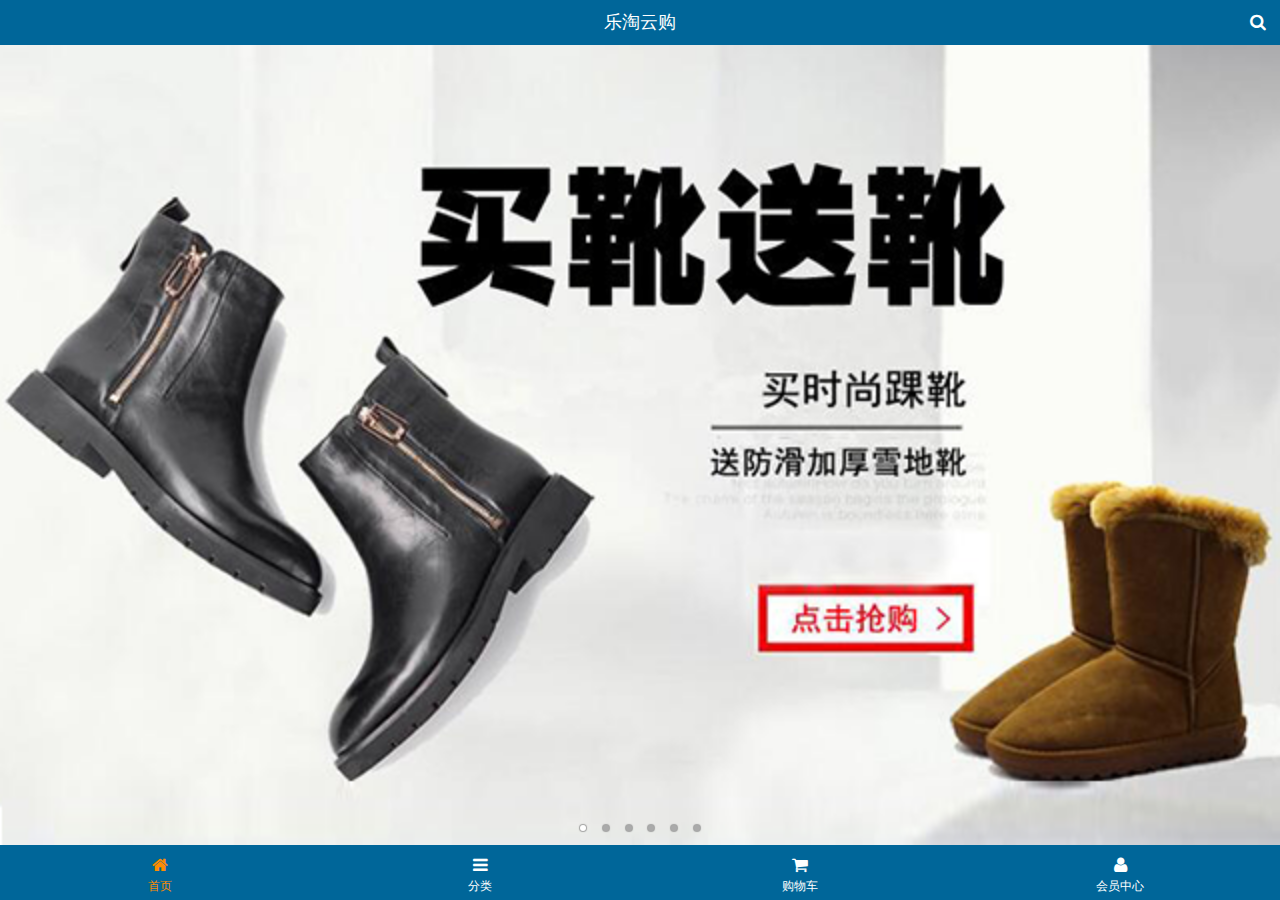
<file: public/mobile/index.html>
<!DOCTYPE html>
<html>
<head lang="en">
    <meta charset="UTF-8">
    <meta name="viewport" content="width=device-width,initial-scale=1.0,user-scalable=0"/>
    <title>乐淘首页</title>
    <link type="image/x-icon" rel="shortcut icon" href="images/favicon.ico">
    <link rel="stylesheet" href="assets/mui/css/mui.css"/>
    <link rel="stylesheet" href="assets/fa/css/font-awesome.min.css"/>
    <link rel="stylesheet" href="css/common.css"/>
    <link rel="stylesheet" href="css/index.css"/>
</head>
<body>
    <div class="lt_container">
        <header class="lt_topBar">
            <h3>乐淘云购</h3>
            <a class="btn_right" href="search.html"><span class="fa fa-search"></span></a>
        </header>
        <div class="lt_content">
            <div class="lt_wrapper">
                <div class="mui-scroll-wrapper">
                    <div class="mui-scroll">
                        <!--轮播图-->
                        <div class="mui-slider">
                            <div class="mui-slider-group mui-slider-loop">
                                <div class="mui-slider-item mui-slider-item-duplicate"><a href="#"><img src="images/banner6.png" /></a></div>
                                <div class="mui-slider-item mui-active"><a href="#"><img src="images/banner1.png" /></a></div>
                                <div class="mui-slider-item"><a href="#"><img src="images/banner2.png" /></a></div>
                                <div class="mui-slider-item"><a href="#"><img src="images/banner3.png" /></a></div>
                                <div class="mui-slider-item"><a href="#"><img src="images/banner4.png" /></a></div>
                                <div class="mui-slider-item"><a href="#"><img src="images/banner5.png" /></a></div>
                                <div class="mui-slider-item"><a href="#"><img src="images/banner6.png" /></a></div>
                                <div class="mui-slider-item mui-slider-item-duplicate"><a href="#"><img src="images/banner1.png" /></a></div>
                            </div>
                            <div class="mui-slider-indicator">
                                <div class="mui-indicator mui-active"></div>
                                <div class="mui-indicator"></div>
                                <div class="mui-indicator"></div>
                                <div class="mui-indicator"></div>
                                <div class="mui-indicator"></div>
                                <div class="mui-indicator"></div>
                            </div>
                        </div>
                        <!--导航栏-->
                        <nav class="lt_nav">
                            <a href="#"><img src="images/nav1.png" alt=""/></a>
                            <a href="#"><img src="images/nav2.png" alt=""/></a>
                            <a href="#"><img src="images/nav3.png" alt=""/></a>
                            <a href="#"><img src="images/nav4.png" alt=""/></a>
                            <a href="#"><img src="images/nav5.png" alt=""/></a>
                            <a href="#"><img src="images/nav6.png" alt=""/></a>
                        </nav>
                        <!--商品区块-->
                        <div class="lt_product">
                            <a class="item" href="#">
                                <img src="images/product.jpg" alt=""/>
                                <span class="mui-ellipsis-2 mui-text-left">adidas阿迪达斯 男式 场下休闲篮球鞋S83700 </span>
                                <p><span>&yen;560.00</span> <span>&yen;560.00</span></p>
                                <button class="mui-btn-blue">立即购买</button>
                            </a>
                            <a class="item" href="#">
                                <img src="images/product.jpg" alt=""/>
                                <span class="mui-ellipsis-2 mui-text-left">adidas阿迪达斯 男式 场下休闲篮球鞋S83700 </span>
                                <p><span>&yen;560.00</span> <span>&yen;560.00</span></p>
                                <button class="mui-btn-blue">立即购买</button>
                            </a>
                            <a class="item" href="#">
                                <img src="images/product.jpg" alt=""/>
                                <span class="mui-ellipsis-2 mui-text-left">adidas阿迪达斯 男式 场下休闲篮球鞋S83700 </span>
                                <p><span>&yen;560.00</span> <span>&yen;560.00</span></p>
                                <button class="mui-btn-blue">立即购买</button>
                            </a>
                            <a class="item" href="#">
                                <img src="images/product.jpg" alt=""/>
                                <span class="mui-ellipsis-2 mui-text-left">adidas阿迪达斯 男式 场下休闲篮球鞋S83700 </span>
                                <p><span>&yen;560.00</span> <span>&yen;560.00</span></p>
                                <button class="mui-btn-blue">立即购买</button>
                            </a>
                        </div>
                    </div>
                </div>
            </div>
        </div>
        <footer class="lt_tabBar">
            <ul>
                <li class="now"><a href="index.html"><span class="fa fa-home"></span><p>首页</p></a></li>
                <li><a href="category.html"><span class="fa fa-bars"></span><p>分类</p></a></li>
                <li><a href="cart.html"><span class="fa fa-shopping-cart"></span><p>购物车</p></a></li>
                <li><a href="user/index.html"><span class="fa fa-user"></span><p>会员中心</p></a></li>
            </ul>
        </footer>
    </div>
<script src="assets/mui/js/mui.js"></script>
<script src="js/common.js"></script>
<script src="js/index.js"></script>
</body>
</html>
</file>
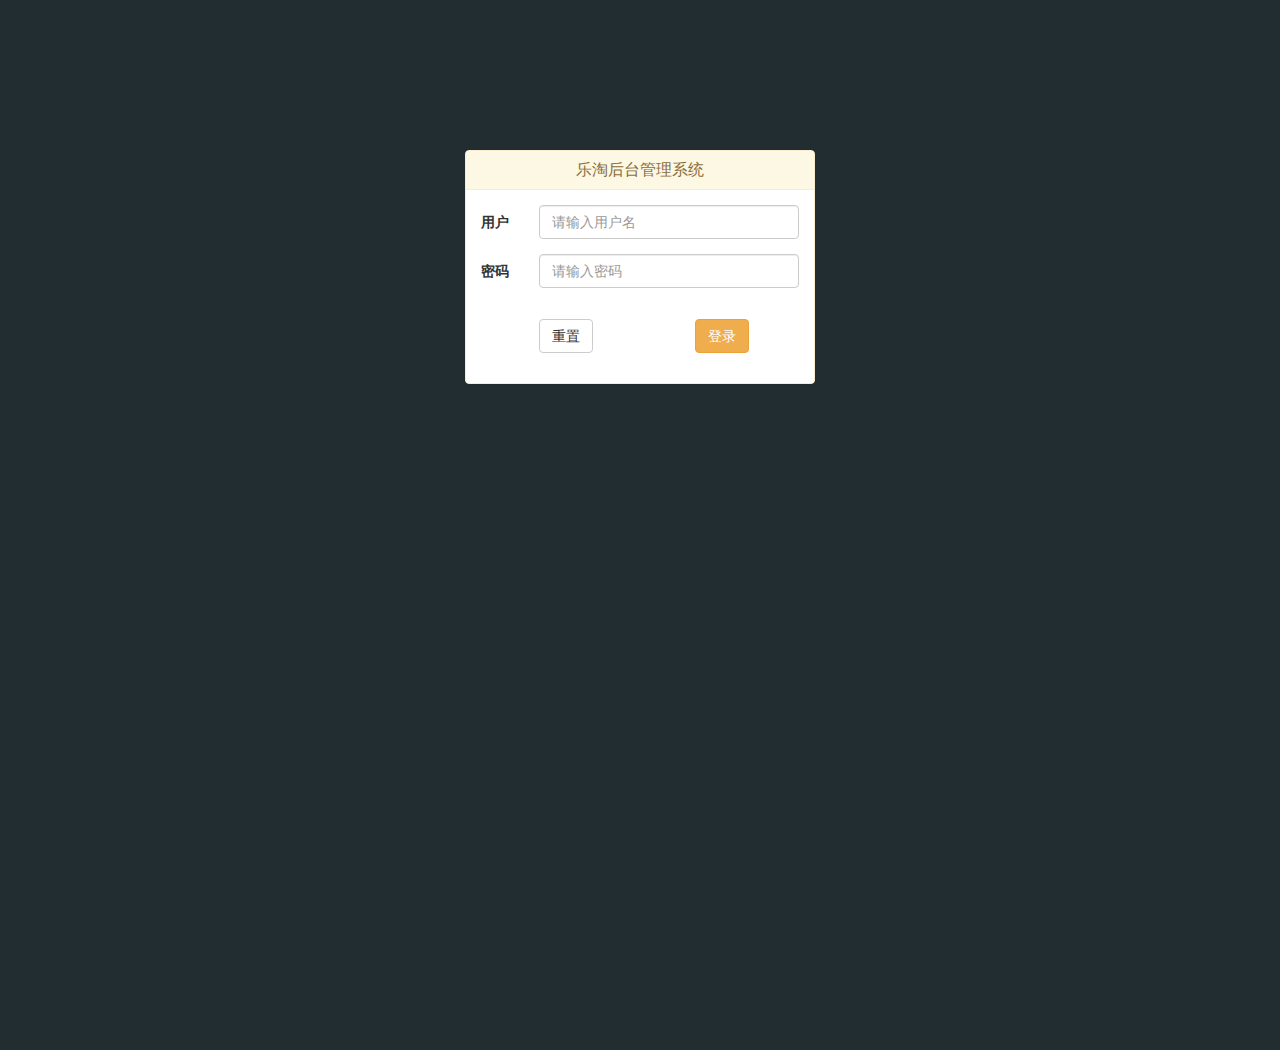
<file: public/back/login.html>
<!DOCTYPE html>
<html>

<head lang="en">
    <meta charset="UTF-8">
    <title>后台管理系统-登录</title>
    <link rel="stylesheet" href="lib/bootstrap/css/bootstrap.min.css">
    <link rel="stylesheet" href="lib/bootstrap-validator/css/bootstrapValidator.min.css">
    <link rel="stylesheet" href="lib/nprogress/nprogress.css">
    <link rel="stylesheet" href="css/login.css">

</head>

<body class="bg_login">
    <div class="container mt150">
        <div class="col-md-4 col-md-offset-4">
            <div class="panel panel-warning">
                <div class="panel-heading">
                    <h3 class="panel-title">乐淘后台管理系统</h3>
                </div>
                <div class="panel-body">
                    <form class="form-horizontal" id="form">
                        <div class="form-group">
                            <label for="inputEmail3" class="col-sm-2 control-label">用户</label>
                            <div class="col-sm-10">
                                <input type="text" class="form-control" name="username" id="inputEmail3" placeholder="请输入用户名">
                            </div>
                        </div>
                        <div class="form-group">
                            <label for="inputPassword3" class="col-sm-2 control-label">密码</label>
                            <div class="col-sm-10">
                                <input type="password" name="password" class="form-control" id="inputPassword3" placeholder="请输入密码">
                            </div>
                        </div>
                        <div class="form-group">
                            <div class="col-sm-offset-2 col-sm-10">

                            </div>
                        </div>
                        <div class="form-group">
                            <div class="col-sm-offset-2 col-sm-10">
                                <button type="submit" class="btn btn-default pull-left">重置</button>
                                <button type="submit" class="btn btn-warning pull-right denglu">登录</button>
                            </div>
                        </div>
                    </form>
                </div>
            </div>




        </div>
    </div>
    </div>
    <script src="lib/jquery/jquery.min.js"></script>
    <script src="lib/bootstrap/js/bootstrap.min.js"></script>
    <script src="lib/bootstrap-validator/js/bootstrapValidator.min.js"></script>
    <script src="lib/nprogress/nprogress.js"></script>
    <script src="js/login.js"></script>
    <script src="js/common.js"></script>
</body>
</file>
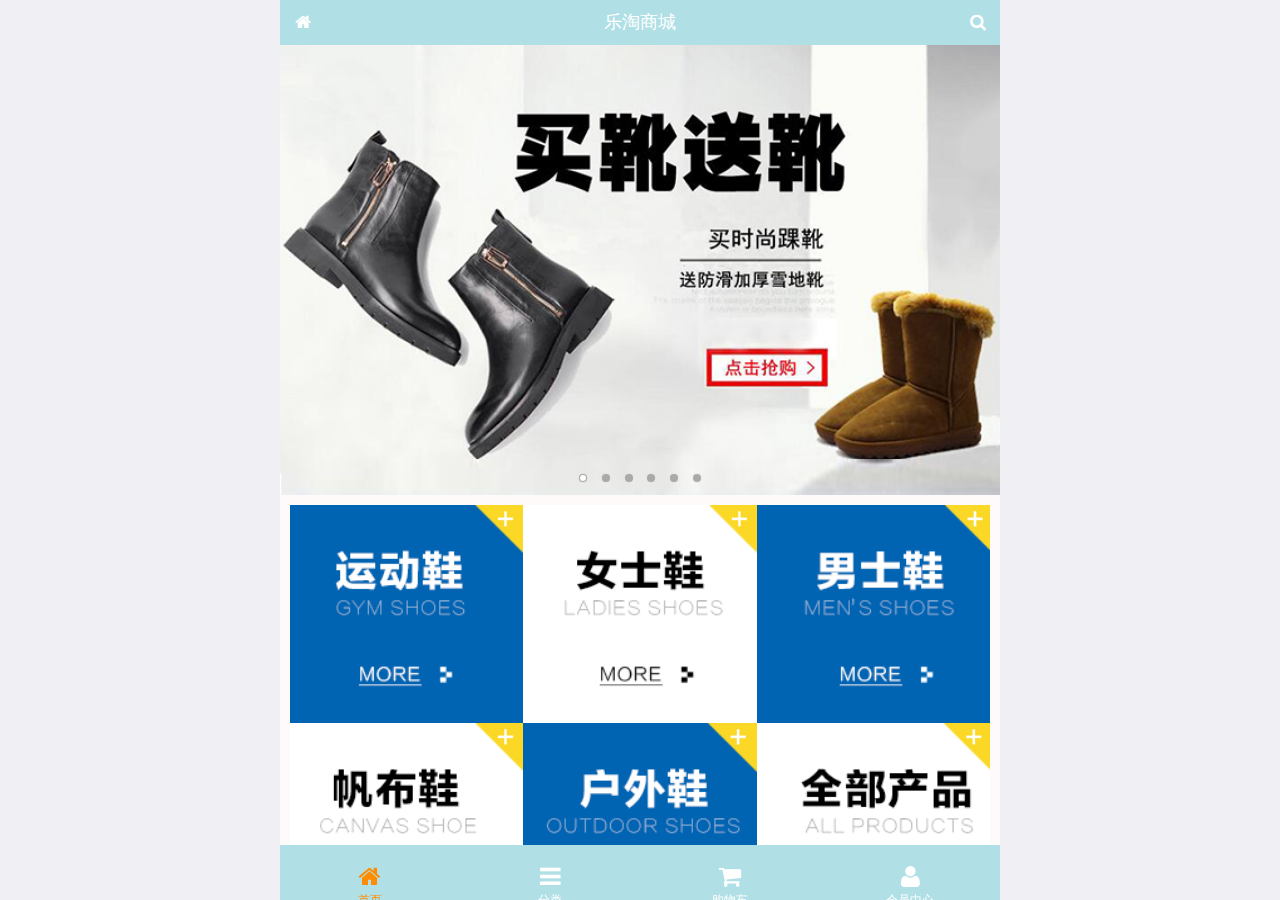
<file: public/front/letao.html>
<!DOCTYPE html>
<html lang="en">

<head>
    <meta charset="UTF-8">
    <meta name="viewport" content="width=device-width, initial-scale=1.0">
    <title>Document</title>
    <link rel="icon" type="" href="favicon.ico">
    <link rel="stylesheet" type="" href="lib/fa/css/font-awesome.css">
    <link rel="stylesheet" type="" href="lib/mui/css/mui.css">
    <link rel="stylesheet" type="" href="css/common.css">
    <link rel="stylesheet" type="" href="css/letao.css">
</head>

<body>
    <div class="lt_container">
        <div class="lt_header">
            <a href="#"><span class="fa fa-home icon_left"></span></a>
            <h4>乐淘商城</h4>
            <a href="#"><span class="fa fa-search icon_right"></span></a>
        </div>

        <div class="lt_content">
            <div class="mui-scroll-wrapper">
                <div class="mui-scroll">
                    <!--所有的DOM结构写到这里面-->

                    <!--轮播图-->
                    <div class="mui-slider">
                        <div class="mui-slider-group mui-slider-loop">
                            <div class="mui-slider-item mui-slider-item-duplicate">
                                <a href="#"><img src="images/banner6.png" /></a>
                            </div>
                            <div class="mui-slider-item">
                                <a href="#"><img src="images/banner1.png" /></a>
                            </div>
                            <div class="mui-slider-item">
                                <a href="#"><img src="images/banner2.png" /></a>
                            </div>
                            <div class="mui-slider-item">
                                <a href="#"><img src="images/banner3.png" /></a>
                            </div>
                            <div class="mui-slider-item">
                                <a href="#"><img src="images/banner4.png" /></a>
                            </div>
                            <div class="mui-slider-item">
                                <a href="#"><img src="images/banner5.png" /></a>
                            </div>
                            <div class="mui-slider-item">
                                <a href="#"><img src="images/banner6.png" /></a>
                            </div>
                            <div class="mui-slider-item mui-slider-item-duplicate">
                                <a href="#"><img src="images/banner1.png" /></a>
                            </div>
                        </div>

                        <div class="mui-slider-indicator">
                            <div class="mui-indicator mui-active"></div>
                            <div class="mui-indicator"></div>
                            <div class="mui-indicator"></div>
                            <div class="mui-indicator"></div>
                            <div class="mui-indicator"></div>
                            <div class="mui-indicator"></div>
                        </div>
                    </div>

                    <!--导航-->
                    <div class="lt_nav">
                        <ul class="mui-clearfix">
                            <li>
                                <a href="#"><img src="images/nav1.png" alt=""></a>
                            </li>
                            <li>
                                <a href="#"><img src="images/nav2.png" alt=""></a>
                            </li>
                            <li>
                                <a href="#"><img src="images/nav3.png" alt=""></a>
                            </li>
                            <li>
                                <a href="#"><img src="images/nav4.png" alt=""></a>
                            </li>
                            <li>
                                <a href="#"><img src="images/nav5.png" alt=""></a>
                            </li>
                            <li>
                                <a href="#"><img src="images/nav6.png" alt=""></a>
                            </li>
                        </ul>
                    </div>

                    <div class="lt_product">
                        <a href="#" class="item">
                            <img src="images/product.jpg" alt="">
                            <p class="mui-ellipsis-2">adidas阿迪达斯 男式 场下休闲篮球鞋S83700场下休闲篮球鞋S83700 </p>
                            <p>
                                <span>&yen;560</span>
                                <span>&yen;580</span>
                            </p>
                            <button class="mui-btn-blue">立即购买</button>
                        </a>
                        <a href="#" class="item">
                            <img src="images/product.jpg" alt="">
                            <p class="mui-ellipsis-2">adidas阿迪达斯 男式 场下休闲篮球鞋S83700场下休闲篮球鞋S83700 </p>
                            <p>
                                <span>&yen;560</span>
                                <span>&yen;580</span>
                            </p>
                            <button class="mui-btn-blue">立即购买</button>
                        </a>
                        <a href="#" class="item">
                            <img src="images/product.jpg" alt="">
                            <p class="mui-ellipsis-2">adidas阿迪达斯 男式 场下休闲篮球鞋S83700场下休闲篮球鞋S83700 </p>
                            <p>
                                <span>&yen;560</span>
                                <span>&yen;580</span>
                            </p>
                            <button class="mui-btn-blue">立即购买</button>
                        </a>
                        <a href="#" class="item">
                            <img src="images/product.jpg" alt="">
                            <p class="mui-ellipsis-2">adidas阿迪达斯 男式 场下休闲篮球鞋S83700场下休闲篮球鞋S83700 </p>
                            <p>
                                <span>&yen;560</span>
                                <span>&yen;580</span>
                            </p>
                            <button class="mui-btn-blue">立即购买</button>
                        </a>
                    </div>
                </div>
            </div>
        </div>

        <div class="lt_footer">
            <ul>
                <li class="now">
                    <a href="letao.html">
                        <span class="fa fa-home"></span>
                        <p>首页</p>
                    </a>
                </li>
                <li>
                    <a href="cate.html">
                        <span class="fa fa-bars"></span>
                        <p>分类</p>
                    </a>
                </li>
                <li>
                    <a href="cart.html">
                        <span class="fa fa-shopping-cart"></span>
                        <p>购物车</p>
                    </a>
                </li>
                <li>
                    <a href="user.html">
                        <span class="fa fa-user"></span>
                        <p>会员中心</p>
                    </a>
                </li>
            </ul>
        </div>
    </div>
    </div>
    <script src="lib/mui/js/mui.js"></script>
    <script src="js/index.js"></script>
</body>

</html>
</file>
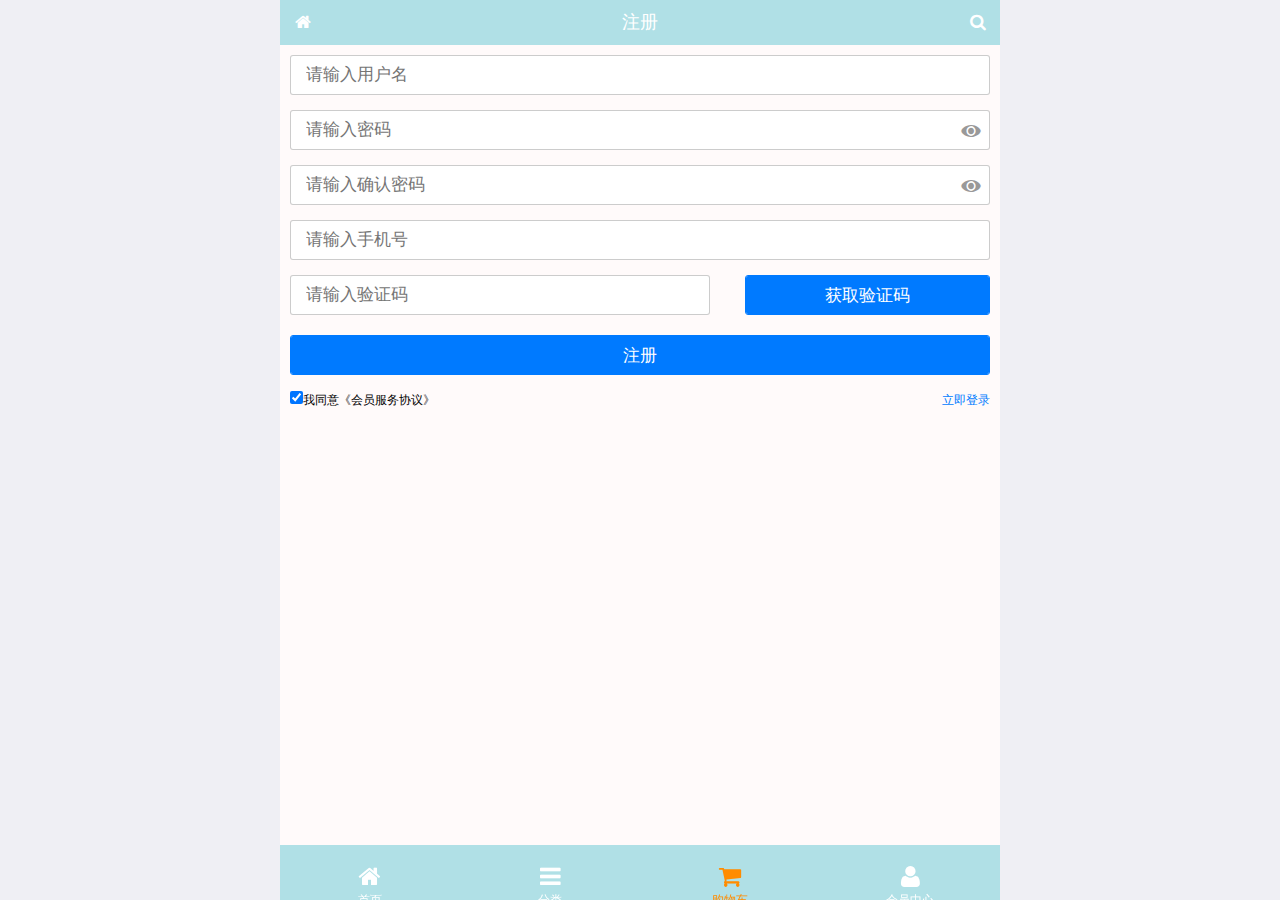
<file: public/front/register.html>
<!DOCTYPE html>
<html lang="en">

<head>
    <meta charset="UTF-8">
    <meta name="viewport" content="width=device-width, initial-scale=1.0">
    <title>Document</title>
    <link rel="icon" type="" href="favicon.ico">
    <link rel="stylesheet" type="" href="lib/fa/css/font-awesome.css">
    <link rel="stylesheet" type="" href="lib/mui/css/mui.css">
    <link rel="stylesheet" type="" href="css/common.css">
    <link rel="stylesheet" type="" href="css/register.css">

</head>

<body>
    <div class="lt_container">
        <div class="lt_header">
            <a href="#"><span class="fa fa-home icon_left"></span></a>
            <h4>注册</h4>
            <a href="#"><span class="fa fa-search icon_right"></span></a>
        </div>

        <div class="lt_content">
            <form class="form">
                <div class="mui-input-row">
                    <input type="text" placeholder="请输入用户名" name="username">
                </div>

                <div class="mui-input-row">
                    <input type="password" name="password" class="mui-input-password" placeholder="请输入密码">
                </div>

                <div class="mui-input-row">
                    <input type="password" name="repassword" class="mui-input-password" placeholder="请输入确认密码">
                </div>

                <div class="mui-input-row">
                    <input type="text" placeholder="请输入手机号" name="mobile">
                </div>

                <div class="mui-input-row code">
                    <input type="text" placeholder="请输入验证码" name="vCode">
                    <a href="javascript:;" class="btn_getcode mui-btn mui-btn-primary">获取验证码</a>
                </div>


                <div class="mui-button-row">
                    <a href="javascript:;" class="btn_register mui-btn mui-btn-primary mui-block">注册</a>
                </div>

                <div class="mui-button-row register_text">
                    <span class="mui-pull-left">
               <input type="checkbox" checked>我同意《会员服务协议》
        </span>
                    <span class="mui-pull-right">
          <a href="login.html">立即登录</a>
        </span>
                </div>
            </form>
        </div>

        <div class="lt_footer">
            <ul>
                <li>
                    <a href="letao.html">
                        <span class="fa fa-home"></span>
                        <p>首页</p>
                    </a>
                </li>
                <li>
                    <a href="cate.html">
                        <span class="fa fa-bars"></span>
                        <p>分类</p>
                    </a>
                </li>
                <li class="now">
                    <a href="cart.html">
                        <span class="fa fa-shopping-cart"></span>
                        <p>购物车</p>
                    </a>
                </li>
                <li>
                    <a href="user.html">
                        <span class="fa fa-user"></span>
                        <p>会员中心</p>
                    </a>
                </li>
            </ul>
        </div>
    </div>
    <script src="lib/mui/js/mui.js"></script>
    <script src="lib/zepto/zepto.min.js"></script>
    <script src="lib/artTemplate/template-web.js"></script>
    <script src="js/register.js"></script>

</body>

</html>
</file>
<file: public/mobile/css/index.css>
/*������*/
.lt_nav{
    margin-top: 10px;
    padding: 0 10px;
}
.lt_nav a{
    float: left;
    width: 33.3333%;
}
.lt_nav a img{
    width: 100%;
    display: block;
}
</file>
<file: public/back/lib/nprogress/nprogress.css>
/* Make clicks pass-through */
#nprogress {
  pointer-events: none;
}

#nprogress .bar {
  background: greenyellow;

  position: fixed;
  z-index: 10000;
  top: 0;
  left: 0;

  width: 100%;
  height: 2px;
}

/* Fancy blur effect */
#nprogress .peg {
  display: block;
  position: absolute;
  right: 0px;
  width: 100px;
  height: 100%;
  box-shadow: 0 0 10px #29d, 0 0 5px #29d;
  opacity: 1.0;

  -webkit-transform: rotate(3deg) translate(0px, -4px);
      -ms-transform: rotate(3deg) translate(0px, -4px);
          transform: rotate(3deg) translate(0px, -4px);
}

/* Remove these to get rid of the spinner */
#nprogress .spinner {
  display: block;
  position: fixed;
  z-index: 1031;
  top: 15px;
  right: 15px;
}

#nprogress .spinner-icon {
  width: 18px;
  height: 18px;
  box-sizing: border-box;

  border: solid 2px transparent;
  border-top-color: #29d;
  border-left-color: #29d;
  border-radius: 50%;

  -webkit-animation: nprogress-spinner 400ms linear infinite;
          animation: nprogress-spinner 400ms linear infinite;
}

.nprogress-custom-parent {
  overflow: hidden;
  position: relative;
}

.nprogress-custom-parent #nprogress .spinner,
.nprogress-custom-parent #nprogress .bar {
  position: absolute;
}

@-webkit-keyframes nprogress-spinner {
  0%   { -webkit-transform: rotate(0deg); }
  100% { -webkit-transform: rotate(360deg); }
}
@keyframes nprogress-spinner {
  0%   { transform: rotate(0deg); }
  100% { transform: rotate(360deg); }
}
</file>
<file: public/back/css/login.css>
html,
body {
    height: 100%;
}

.bg_login {
    background-color: #222d32;
}

.panel-heading h3 {
    text-align: center;
}

.mt150 {
    margin-top: 150px;
}

.denglu {
    margin-right: 50px;
}

.aside {
    width: 180px;
    height: 100%;
    background: #3686a8;
    position: absolute;
    left: 0;
}

.now {
    left: -180px;
    transition: all 0.5s;
}

.title a {
    height: 50px;
    line-height: 50px;
    color: #fff;
    text-align: center;
    font-size: 24px;
    display: block;
    background-color: rgb(81, 104, 209);
}

.user img {
    width: 60px;
    height: 60px;
    border-radius: 50%;
    margin: 30px auto 0;
    display: block;
}

.user p {
    color: #ffffff;
    font-size: 16px;
    text-align: center;
    line-height: 40px;
    height: 40px;
}

ul {
    list-style: none;
    margin: 0;
    padding: 0;
}

a:hover,
a:active,
a:focus {
    text-decoration: none;
}

.lis>ul>li>a {
    color: #fff;
    padding-left: 50px;
    height: 40px;
    line-height: 40px;
    border: 3px solid transparent;
}

.cate a {
    color: #fff;
    display: block;
    padding-left: 70px;
    height: 30px;
    line-height: 30px;
    font-size: 12px;
}

.cate {
    display: none;
}

.main {
    padding-left: 180px;
    /* position: relative */
}

.mainshow {
    padding-left: 0px;
    transition: all 0.5s;
}

.main .head {
    height: 50px;
    /* line-height: 50px; */
    background-color: #3686a8;
    margin-bottom: 30px;
}

.main a {
    color: snow;
    font-size: 24px;
    padding-top: 12px;
}

.nav ol {
    margin: 0 10px;
    height: 30px;
    background-color: #d3cdeb;
    margin-bottom: 60px;
}

.nav ol a {
    color: wheat;
    font-size: 16px;
}

#myBox1 {
    width: 45%;
    height: 400px;
    /* background-color: pink; */
}

#myBox2 {
    width: 45%;
    height: 400px;
    /* background-color: pink; */
}

.fileupload_box {
    width: 100px;
    height: 34px;
    line-height: 34px;
    position: relative;
}

.fileupload_box:hover button {
    color: #333;
    background-color: #e6e6e6;
    border-color: #adadad;
}

.fileupload_box button {
    width: 100%;
    height: 100%;
}

.fileupload_box input {
    position: absolute;
    top: 0;
    left: 0;
    width: 100%;
    height: 100%;
    opacity: 0;
}
</file>
<file: public/front/css/common.css>
html,
body {
    width: 100%;
    height: 100%;
}

.lt_container {
    width: 100%;
    height: 100%;
    max-width: 720px;
    min-width: 320px;
    background-color: snow;
    padding-top: 45px;
    padding-bottom: 45px;
    margin: 0 auto;
}

.lt_header {
    width: 100%;
    max-width: 720px;
    height: 45px;
    background-color: powderblue;
    /* padding: 30px; */
    z-index: 999;
    position: fixed;
    top: 0;
}

.icon_left,
.icon_right {
    width: 45px;
    height: 45px;
    line-height: 45px;
    text-align: center;
    color: #fff;
    position: absolute;
    top: 0;
}

.icon_left {
    left: 0;
}

.icon_right {
    right: 0;
}

h4 {
    width: 100%;
    height: 45px;
    font-weight: 400;
    color: #fff;
    text-align: center;
    line-height: 45px;
    margin: 0;
}

.lt_content {
    width: 100%;
    height: 100%;
    max-width: 720px;
    min-width: 320px;
    position: relative;
}

.lt_footer {
    width: 100%;
    max-width: 720px;
    height: 55px;
    background-color: powderblue;
    position: fixed;
    bottom: 0;
    z-index: 998;
}

.lt_footer li {
    width: 25%;
    text-align: center;
    float: left;
    padding: 20px;
}

* {
    margin: 0;
    padding: 0;
    list-style: none;
}

.lt_footer span {
    font-size: 24px;
}

.lt_footer li.now a {
    color: darkorange;
}

.lt_footer li.now p {
    color: darkorange;
}

.lt_footer a {
    color: #fff;
}

.lt_footer p {
    color: #fff;
    margin-bottom: 0;
    font-size: 12px;
}

.lt_product {
    padding: 10px;
}

.lt_product .item {
    width: 48%;
    border: 1px solid #ccc;
    float: left;
    text-align: center;
    padding: 10px;
    margin-top: 10px;
}

.lt_product .item:nth-child(odd) {
    margin-right: 4%;
}

.lt_product .item p span:first-child {
    color: red;
}

.lt_product .item p span:last-child {
    text-decoration: line-through;
}

.lt_product .item img {
    width: 100%;
}
</file>
<file: public/front/css/letao.css>
.lt_nav {
    padding: 10px;
}

.lt_nav li {
    width: 33.33%;
    float: left;
}

.lt_nav img {
    width: 100%;
    display: block;
}
</file>
<file: public/front/css/register.css>
.form {
    padding: 10px;
}

.form .code input {
    width: 60%;
}

.form .code a {
    width: 35%;
    padding: 0;
    height: 40px;
    line-height: 40px;
    font-size: 17px;
}

.form .code .disabled {
    background-color: #999;
    border-color: #999;
}

.form .btn_register {
    padding: 0;
    height: 40px;
    line-height: 40px;
    font-size: 17px;
}

.form .register_text {
    font-size: 12px;
    height: 40px;
    line-height: 40px;
}
</file>
<file: public/mobile/css/common.css>
/*reset css*/
/*common css*/
/*大容器*/
.lt_container{
    position: absolute;
    left: 0;
    top: 0;
    background: #fff;
    width: 100%;
    height: 100%;
    overflow: hidden;
}
/*顶部通栏*/
.lt_topBar{
    width: 100%;
    height: 45px;
    background: #069;
    position: absolute;
    left: 0;
    top: 0;
}
.lt_topBar h3{
    font-size: 18px;
    line-height: 45px;
    text-align: center;
    color: #fff;
    margin: 0;
    font-weight: normal;
}
.lt_topBar a{
    position: absolute;
    top: 0;
    width: 45px;
    height: 45px;
    text-align: center;
    line-height: 45px;
    color: #fff;
}
.lt_topBar .btn_left{
    left: 0;
}
.lt_topBar .btn_left .mui-icon{
    font-weight: bold;
}
.lt_topBar .btn_right{
    right: 0;
}
/*主体内容*/
.lt_content{
    width: 100%;
    height: 100%;
    padding-top: 45px;
    padding-bottom: 55px;
}
.lt_content .lt_wrapper{
    width: 100%;
    height: 100%;
    position: relative;
}
/*底部页签*/
.lt_tabBar{
    width: 100%;
    height: 55px;
    background: #069;
    position: absolute;
    left: 0;
    bottom: 0;
}
.lt_tabBar ul{
    list-style: none;
    margin: 0;
    padding: 0;
}
.lt_tabBar ul li{
    width: 25%;
    float: left;
    text-align: center;
    padding-top: 10px;
}
.lt_tabBar ul li.now a{
    color: darkorange;
}
.lt_tabBar ul li.now a p{
    color: darkorange;
}
.lt_tabBar ul li a{
    color: #fff;
}
.lt_tabBar ul li a p{
    color: #fff;
    font-size: 12px;
    padding-bottom: 0;
    margin-bottom: 0;
}


/*model css*/

/*商品*/
.lt_product{
    padding: 0 10px;
    background: #fff;
}
.lt_product .item{
    width: 48%;
    float: left;
    text-align: center;
    box-shadow: 0 0 5px #ccc;
    margin-top: 10px;
    padding: 10px 5px;
}
/*even 偶数  odd 奇数*/
.lt_product .item:nth-child(even){
    margin-left: 4%;
}
.lt_product .item img{
    width: 100%;
    display: block;
    margin-bottom:5px;
}
.lt_product .mui-ellipsis-2{
    height: 41px;
}
.lt_product .item p{
    font-size: 12px;
}
.lt_product .item p span:first-child{
    color: red;
}
.lt_product .item p span:last-child{
    color: grey;
    text-decoration: line-through;
}

/*加载中效果*/
.loading{
    min-height: 250px;
    width: 100%;
    text-align: center;
    line-height: 250px;
}
.loading .mui-icon{
    color: #069;
    animation: rotateLoading 1s infinite;
}
@keyframes rotateLoading {
    from{
        transform: rotate(0deg);
        -webkit-transform: rotate(0deg);
    }
    to{
        transform: rotate(360deg);
        -webkit-transform: rotate(360deg);
    }
}
/*webkit兼容*/
@-webkit-keyframes rotateLoading {
    from{
        transform: rotate(0deg);
        -webkit-transform: rotate(0deg);
    }
    to{
        transform: rotate(360deg);
        -webkit-transform: rotate(360deg);
    }
}
</file>
<file: public/back/lib/bootstrap-validator/css/bootstrapValidator.min.css>
/*!
 * BootstrapValidator (http://bootstrapvalidator.com)
 * The best jQuery plugin to validate form fields. Designed to use with Bootstrap 3
 *
 * @version     v0.5.1, built on 2014-08-22 4:55:09 PM
 * @author      https://twitter.com/nghuuphuoc
 * @copyright   (c) 2013 - 2014 Nguyen Huu Phuoc
 * @license     MIT
 */

.bv-form .help-block{margin-bottom:0}.bv-form .tooltip-inner{text-align:left}.nav-tabs li.bv-tab-success>a{color:#3c763d}.nav-tabs li.bv-tab-error>a{color:#a94442}
</file>
